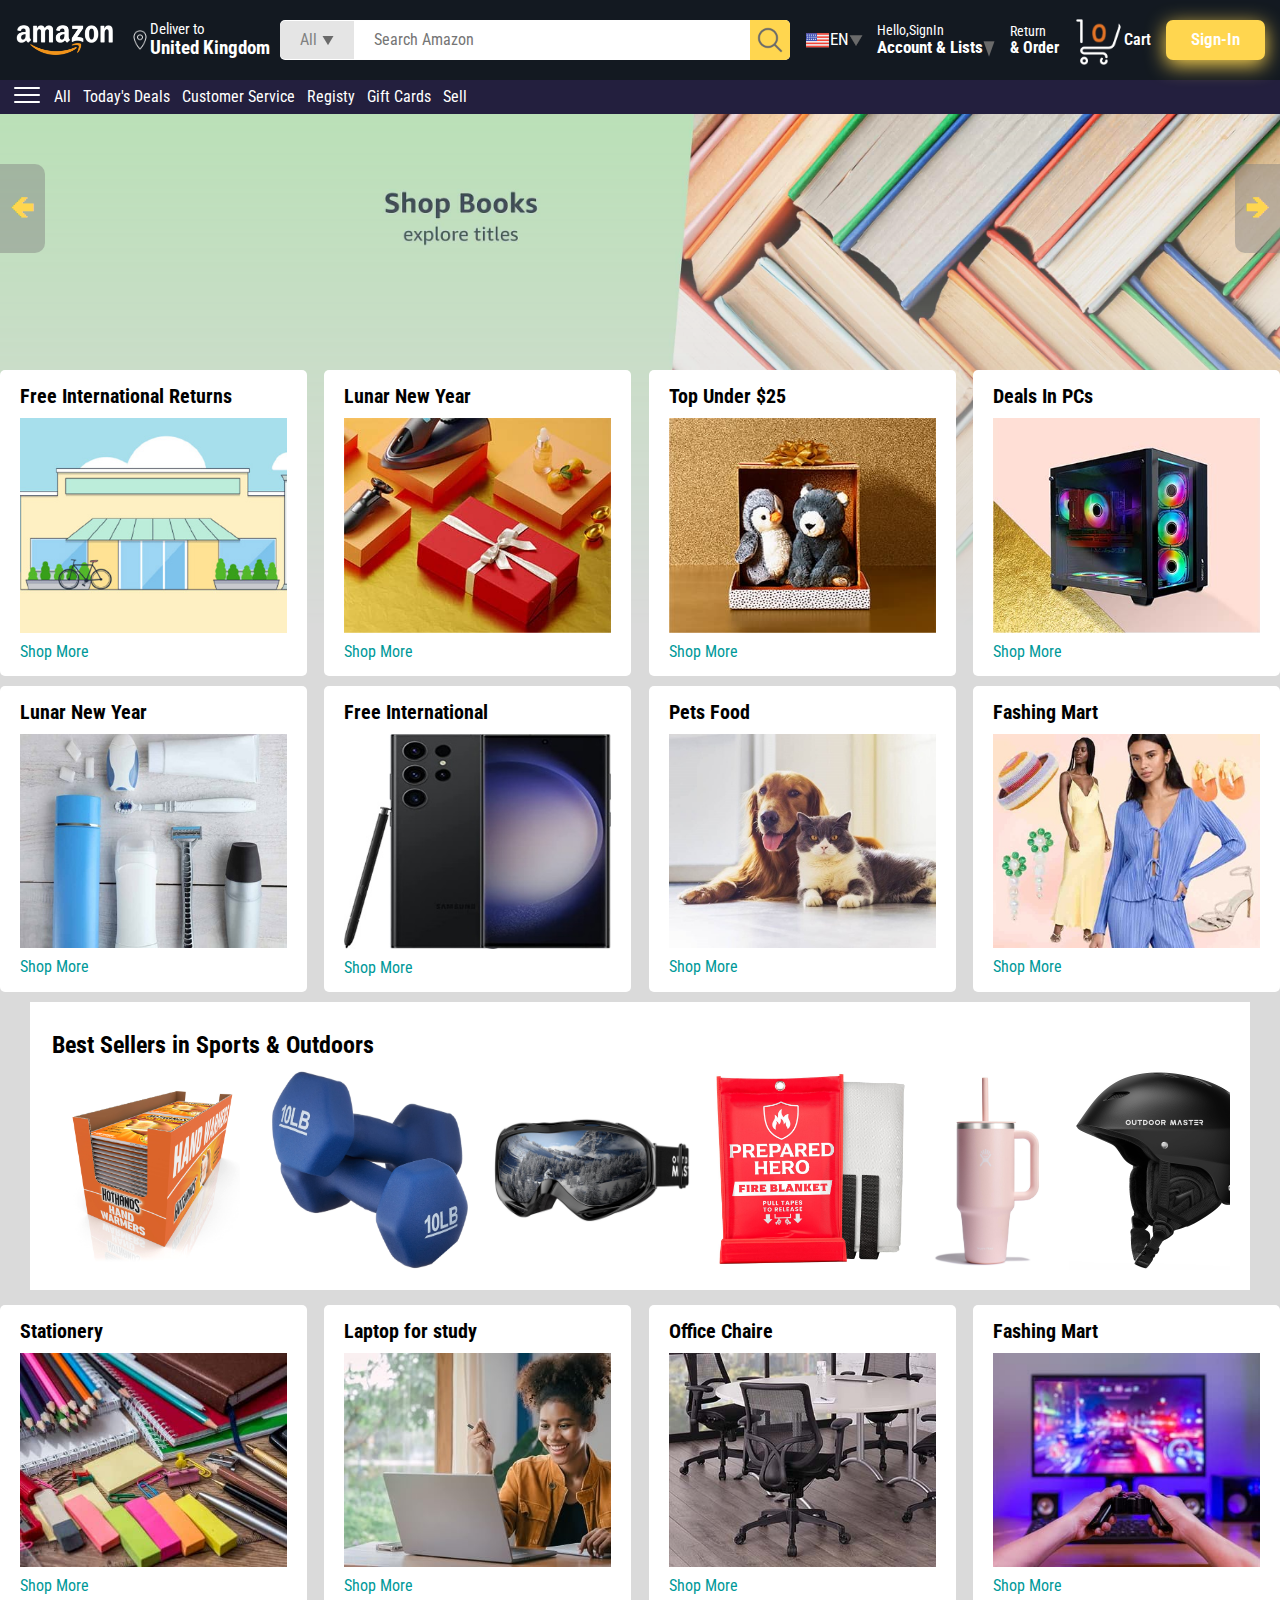
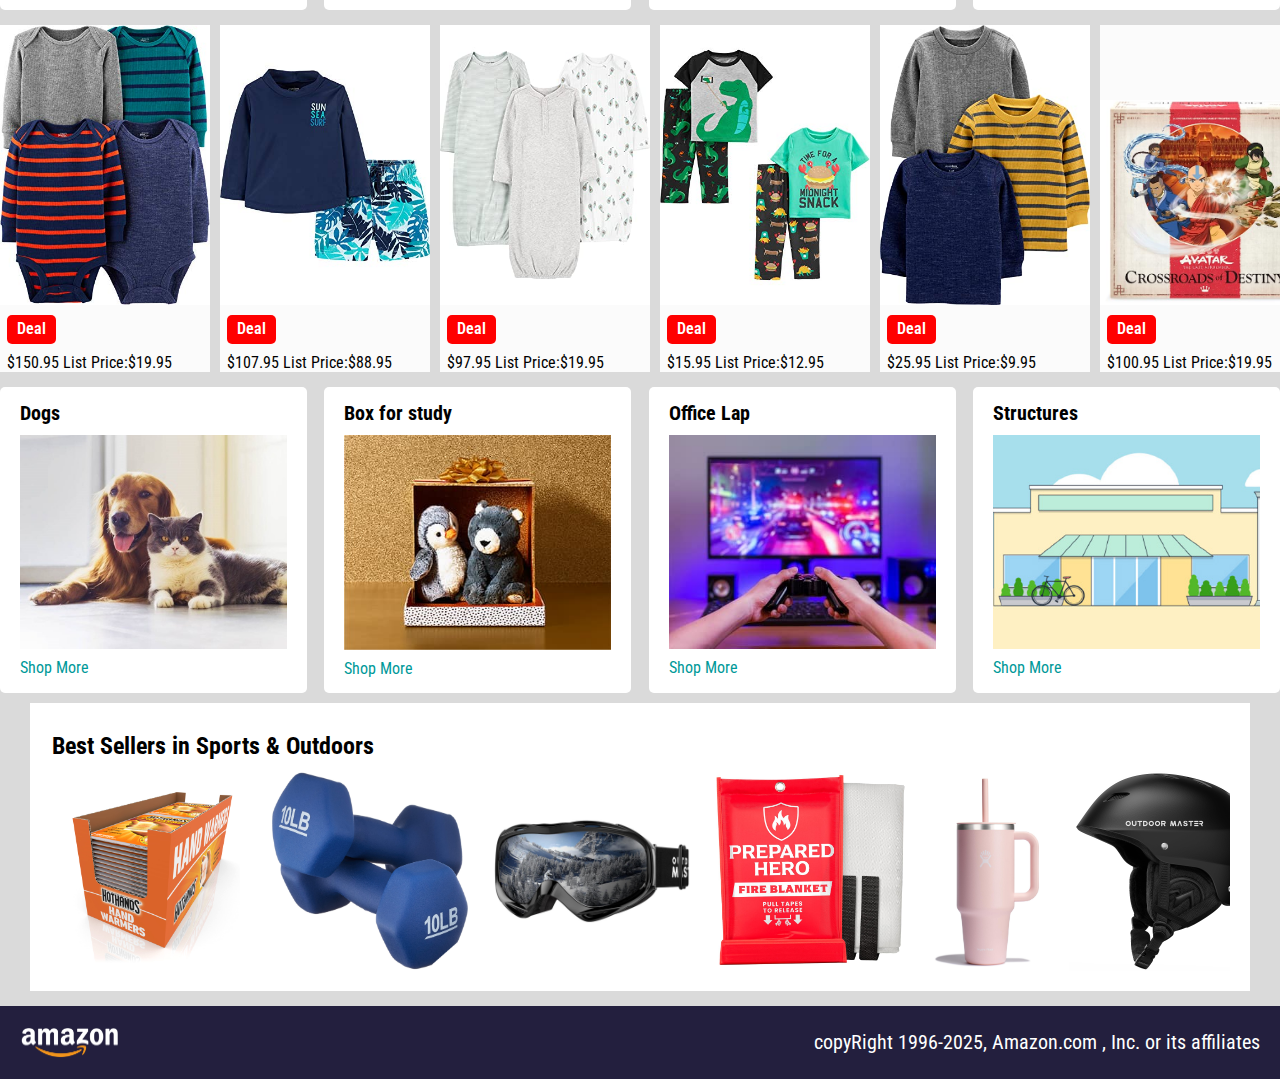
<file: index.html>
<!DOCTYPE html>
<html lang="en">
  <head>
    <meta charset="UTF-8" />
    <meta name="viewport" content="width=device-width, initial-scale=1.0" />
    <title>Amazon Store</title>
    <link rel="preconnect" href="https://fonts.googleapis.com" />
    <link rel="preconnect" href="https://fonts.gstatic.com" crossorigin />
    <link
      href="https://fonts.googleapis.com/css2?family=Outfit:wght@100..900&family=Roboto+Condensed:ital,wght@0,100..900;1,100..900&family=Roboto:ital,wght@0,100..900;1,100..900&family=Work+Sans:ital,wght@0,100..900;1,100..900&display=swap"
      rel="stylesheet"
    />

    <link rel="stylesheet" href="Css/all.css" />
    <link rel="stylesheet" href="Css/all.min.css" />
    <link rel="stylesheet" href="Css/animate.css" />
    <link rel="stylesheet" href="Css/normalize.css" />
    <link rel="stylesheet" href="style.css" />
  </head>
  <body>

<!--? Start Header  -->
<header>
     <nav>
         <img src="assets/amazon_logo.png"  width="100" alt="Amazon">
         <!-- Start Location -->
         <div class="location">
             <img src="assets/location_icon.png" width="20" alt="">
             <div class="info-loc">
                 <p>Deliver to</p>
                 <h3>United Kingdom</h3>
                </div>
         </div>
        <!-- End Location -->

        <!-- Strat Search -->
    <div class="nav-search">
          <div class="nav-search-getegory">
              <p>All</p>
              <img src="assets/dropdown_icon.png" height="12" alt="">
        </div>
        <input type="text" class="nav-search-input" placeholder="Search Amazon">
        <img src="assets/search_icon.png" class="nav-search-icon" alt="">
    </div>
        <!-- End Search -->


        <!-- Start Language -->
         <div class="languages">
            <img src="assets/us_flag.png" width="25" alt="">
            <P>EN</P>
            <img width="14" src="assets/dropdown_icon.png" alt="">
         </div>
        <!-- End Language -->

        <!-- Strat Sign In -->
         <div class="sign-in">
            <p>Hello,SignIn</p>
            <div class="box">
                <h2>Account & Lists</h2>
               <img src="assets/dropdown_icon.png" width="12px" alt="">
            </div>
         </div>
        <!-- End Sign In -->

        <!-- Start Order -->
         <div class="order">
            <p>Return</p>
            <h3>& Order</h3>
         </div>
        <!-- End Order -->

        <!-- Start Cart -->
         <div class="cart">
            <img src="assets/cart_icon.png" alt="">
            <p>Cart</p>
         </div>
        <!-- End Cart -->
         <!-- Sing-in -->
          <button>
            <a href="Sign-In/SignIn.html">Sign-In</a>
          </button>
         <!-- Sing-in -->
     </nav>
</header>
<!--? End Header  -->
<!-- Start Nav Bottom -->
 <div class="nav-btn">
    <nav>
        <a href="">
          <img src="assets/menu_icon.png" width="30" alt=""> 
        </a>
        <a href="/">All</a>
        <a href="/">Today's Deals</a>
        <a href="/">Customer Service</a>
        <a href="/">Registy</a>
        <a href="/">Gift Cards</a>
        <a href="/">Sell</a>
    </nav>
 </div>
<!--  End Nav Bottom -->


<!-- Start Slider-Img -->
<div class="header-slider">
  <a href="#" class="control-prev">🡸</a>
  <a href="#" class="control-next">🡺</a> 
   <ul>
       <img src="assets/header1.jpg" class="slide-img" alt="">
       <img src="assets/header2.jpg" alt="">
       <img src="assets/header3.jpg" alt="">
       <img src="assets/header4.jpg" alt="">
       <img src="assets/header5.jpg" alt="">
       <img src="assets/header6.jpg" alt="">
   </ul>
</div> 
<!-- End Landing -->

<!-- Images box -->
 <div class="box-info header-box">
    <div class="box-col">
      <h2>Free International Returns</h2>
      <img src="assets/box1-1.jpg" alt="">
       <a href="">Shop More</a>
      </div>
      <div class="box-col">
        <h2>Lunar New Year</h2>
        <img src="assets/box1-2.jpg" alt="">
        <a href="">Shop More</a>
      </div>
      <div class="box-col">
        <h2>Top Under $25</h2>
        <img src="assets/box1-3.jpg" alt="">
        <a href="">Shop More</a>
      </div>
      <div class="box-col">
        <h2>Deals In PCs</h2>
        <img src="assets/box1-4.jpg" alt="">
        <a href="">Shop More</a>
    </div>
 </div>
<!-- Images box -->

<!-- Images box -->
 <div class="box-info">
    <div class="box-col">
      <h2>Lunar New Year</h2>
      <img src="assets/box2-1.jpg" alt="">
       <a href="">Shop More</a>
      </div>
      <div class="box-col">
        <h2>Free International</h2>
        <img src="assets/box2-2.jpg" alt="">
        <a href="">Shop More</a>
      </div>
      <div class="box-col">
        <h2>Pets Food</h2>
        <img src="assets/box2-3.jpg" alt="">
        <a href="">Shop More</a>
      </div>
      <div class="box-col">
        <h2>Fashing Mart</h2>
        <img src="assets/box2-4.jpg" alt="">
        <a href="">Shop More</a>
    </div>
 </div>
<!-- Images box -->


<!-- Start scoll Product -->
 <div class="sellers">
   <h2>Best Sellers in Sports & Outdoors</h2>
   <div class="products">
       <img src="assets/product1-1.jpg" alt="">
       <img src="assets/product1-2.jpg" alt="">
       <img src="assets/product1-3.jpg" alt="">
       <img src="assets/product1-4.jpg" alt="">
       <img src="assets/product1-5.jpg" alt="">
       <img src="assets/product1-6.jpg" alt="">
       <img src="assets/product1-7.jpg" alt="">
       <img src="assets/product1-8.jpg" alt="">
       <img src="assets/product1-9.jpg" alt="">
       <img src="assets/product1-10.jpg" alt="">
   </div>
 </div>
<!-- End scoll Product -->

<!-- Images box -->
 <div class="box-info">
    <div class="box-col">
      <h2>Stationery</h2>
      <img src="assets/box3-1.jpg" alt="">
       <a href="">Shop More</a>
      </div>
      <div class="box-col">
        <h2>Laptop for study</h2>
        <img src="assets/box3-2.jpg" alt="">
        <a href="">Shop More</a>
      </div>
      <div class="box-col">
        <h2>Office Chaire</h2>
        <img src="assets/box3-3.jpg" alt="">
        <a href="">Shop More</a>
      </div>
      <div class="box-col">
        <h2>Fashing Mart</h2>
        <img src="assets/box3-4.jpg" alt="">
        <a href="">Shop More</a>
    </div>
 </div>
<!-- Images box -->

<!-- Product Offers -->
 <div class="offers">
   <div class="off-product">
       <img src="assets/product2-1.jpg" alt="">
       <span>Deal</span>
       <p>$150.95 List Price:$19.95</p>
   </div>
   <div class="off-product">
       <img src="assets/product2-2.jpg" alt="">
       <span>Deal</span>
       <p>$107.95 List Price:$88.95</p>
   </div>
   <div class="off-product">
       <img src="assets/product2-3.jpg" alt="">
       <span>Deal</span>
       <p>$97.95 List Price:$19.95</p>
   </div>
   <div class="off-product">
       <img src="assets/product2-4.jpg" alt="">
       <span>Deal</span>
       <p>$15.95 List Price:$12.95</p>
   </div>
   <div class="off-product">
       <img src="assets/product2-5.jpg" alt="">
       <span>Deal</span>
       <p>$25.95 List Price:$9.95</p>
   </div>
   <div class="off-product">
       <img src="assets/product2-6.jpg" alt="">
       <span>Deal</span>
       <p>$100.95 List Price:$19.95</p>
   </div>
   <div class="off-product">
       <img src="assets/product2-7.jpg" alt="">
       <span>Deal</span>
       <p>$18.95 List Price:$19.95</p>
   </div>
   <div class="off-product">
       <img src="assets/product2-8.jpg" alt="">
       <span>Deal</span>
       <p>$9.95 List Price:$70.95</p>
   </div>
   <div class="off-product">
       <img src="assets/product2-9.jpg" alt="">
       <span>Deal</span>
       <p>$65.95 List Price:$80.95</p>
   </div>
   <div class="off-product">
       <img src="assets/product2-10.jpg" alt="">
       <span>Deal</span>
       <p>$99.95 List Price:$10.95</p>
   </div>
   <div class="off-product">
       <img src="assets/product2-11.jpg" alt="">
       <span>Deal</span>
       <p>$40.95 List Price:$11.95</p>
   </div>
   <div class="off-product">
       <img src="assets/product2-12.jpg" alt="">
       <span>Deal</span>
       <p>$50.95 List Price:$19.95</p>
   </div>
 </div>
<!-- Product Offers -->

<!-- Images box -->
 <div class="box-info prod">
    <div class="box-col">
      <h2>Dogs</h2>
      <img src="assets/box2-3.jpg" alt="">
       <a href="">Shop More</a>
      </div>
      <div class="box-col">
        <h2>Box for study</h2>
        <img src="assets/box1-3.jpg" alt="">
        <a href="">Shop More</a>
      </div>
      <div class="box-col">
        <h2>Office Lap</h2>
        <img src="assets/box3-4.jpg" alt="">
        <a href="">Shop More</a>
      </div>
      <div class="box-col">
        <h2>Structures</h2>
        <img src="assets/box1-1.jpg" alt="">
        <a href="">Shop More</a>
    </div>
 </div>
<!-- Images box -->

<!-- Start scoll Product -->
 <div class="sellers">
   <h2>Best Sellers in Sports & Outdoors</h2>
   <div class="products">
       <img src="assets/product1-1.jpg" alt="">
       <img src="assets/product1-2.jpg" alt="">
       <img src="assets/product1-3.jpg" alt="">
       <img src="assets/product1-4.jpg" alt="">
       <img src="assets/product1-5.jpg" alt="">
       <img src="assets/product1-6.jpg" alt="">
       <img src="assets/product1-7.jpg" alt="">
       <img src="assets/product1-8.jpg" alt="">
       <img src="assets/product1-9.jpg" alt="">
       <img src="assets/product1-10.jpg" alt="">
   </div>
 </div>
<!-- End scoll Product -->


<!-- Footer -->
 <footer>
     <img src="assets/amazon_logo.png" width="100" alt="">
     <div class="box">
      copyRight 1996-2025, Amazon.com , Inc. or its affiliates 
    </div>
 </footer>
<!-- Footer -->
    <script src="app.js"></script>
  </body>
</html>
</file>
<file: style.css>
* {
  padding: 0;
  margin: 0;
  box-sizing: border-box;
}
:root {
  --mainColor: #dadada;
  --HeaderColor: #131921;
  --background-color: #ffd64f;
  --navbtn-color: #231f3e;
}
body {
  font-family: "Roboto Condensed", sans-serif;
  background-color: var(--mainColor);
  color: white;
}

/*? Start Header */
header nav {
  position: relative;
  display: flex;
  align-items: center;
  padding: 15px;
  background-color: var(--HeaderColor);
  z-index: 555;
}
.location {
  display: flex;
  align-items: center;
  margin-left: 15px;
}
.location .info-loc {
  display: block;
}
.location .info-loc p {
  font-size: 15px;
}
/* Strat Search */
.nav-search {
    display: flex;
    align-items: center;
    flex: 1;
    max-width: 800px;
  background: #fff;
  color: gray;
  border-radius: 5px;
  margin-left: 10px;
}
.nav-search .nav-search-getegory{
    display: flex;
    align-items: center;
    padding: 10px 20px;
    gap: 5px;
    background-color: #e5e5e5;
    border-radius: 5px 0 0 5px;
}
.nav-search .nav-search-input{
    border: none;
    outline: none;
    padding-left: 20px;
    width: 100%;   
}
.nav-search .nav-search-icon{
    background-color: #ffd64f;
    max-width: 40px;
    padding: 5px;
    border-radius: 0px 5px 5px 0px;
}
/* End Search */

/* Start languages */
.languages{
  display: flex;
  align-items: center;
  margin-left: 15px;
}
.languages p{
  font-size: 17px;
}
/* End languages */

/* Start sign-in */
.sign-in{
    margin-left: 14px;
}
.sign-in p{
 font-size: 14px;
}
.sign-in .box{
  display: flex;
}
.sign-in .box h2{
  display: flex;
  font-size: 17px;
}
/* End sign-in */
/*  Start Order */
.order{
    margin-left: 15px;
    font-size: 14px;
}
/* End Order */
/* Start Cart */
.cart{
  display: flex;
  align-items: center;
  margin-left: 15px;
}
.cart img{
    width: 50px;
    cursor: pointer;
}
.cart p{
    font-weight: 600;
}
/* Sign In */
button{
    margin-left: 15px;
    padding: 10px 25px;
    border-radius: 7px;
    background-color: #ffd64f;
    font-weight: 600;
    font-size: 17px;
    cursor: pointer;
    border: none;
    box-shadow: 0px 5px 20px #ffd64f;
}
button a{
    text-decoration: none;
    color: #fff;
}
/* Sign In */
/* End Cart */
/* الموبايل (شاشات صغيرة أقل من 800px) */
@media (max-width: 800px) {
  header nav {
    flex-direction: column;   
    align-items: center;
  }

  .nav-search {
    width: 100%;
    max-width: 100%;
    margin: 10px 0;
  }

  .location, .languages, .sign-in, .order, .cart, button {
    margin-left: 0;
    margin-top: 10px;
  }

  .cart img {
    width: 35px; /* يصغر صورة الكارت */
  }

  button {
    width: 100%; /* يخلي الزر بعرض الشاشة */
    margin: 10px 0;
    text-align: center;
  }
}

/* التابلت (شاشات من 600px إلى 992px) */
@media (min-width: 601px) and (max-width: 992px) {
  .nav-search {
    max-width: 500px;
  }

  .cart img {
    width: 40px;
  }

  button {
    font-size: 15px;
    padding: 8px 20px;
  }
}

/* الديسكتوب (أكبر من 992px) */
@media (min-width: 993px) {
  .nav-search {
    max-width: 800px;
  }
}

/*? End Header */


/* Start nav-btn */
.nav-btn nav{
  display: flex;
  align-items: center;
  background-color: #231f3e;
}
.nav-btn nav a{
  color: #fff;
  margin-left: 12px;
  text-decoration: none;
  cursor: pointer;
  transition: all 0.5s ease;
}
.nav-btn nav a:hover{
  color: var(--background-color);
}
@media (max-width:800px) and (max-width:470px){
  .nav-btn nav{
    flex-direction: column;
    align-items: center;
  }
}
/* End nav-btn */

/* Start landing */
.header-slider {
  position: relative;
}
.header-slider a{
  position: absolute;
  top: 50px;
  background-color: rgba(128, 128, 128, 0.447);
  padding: 30px 10px;

  font-size: 25px;
  text-decoration: none;
  color: #ffd64f;
}
.header-slider .control-prev{
    border-radius: 0px 10px 10px 0px;
    z-index: 11111;
}
.header-slider .control-next{
  position: absolute;
  right: 0;
  z-index: 575;
    border-radius: 10px 0px 0px 10px;
}
.header-slider ul{
  display: flex;
  align-items: center;
  overflow-y: hidden;
}
.header-slider img{
  width: 100%;
  mask-image: linear-gradient(to bottom, rgb(191, 187, 215) 0%, transparent 100%);

}

/* End landing */

/* box-info */
.box-info{
display: flex;
flex-wrap: wrap;
justify-content: space-between;
row-gap: 10px;
margin-bottom: 10px;
}
.header-box{
  margin-top: -20vw;
}

.box-col{
 display: flex;
 flex-direction: column;
 gap: 10px; 
 padding: 15px 20px;
 max-width: 24%;
 min-height: 200px;
 z-index: 1;
 border-radius: 5px;
 background-color: #fff; 
}
@media (max-width:768px) {
  .box-info{
     display: grid;
     grid-template-columns: repeat(auto-fill,minmax(200px,1fr));
     gap: 10px;
    }
    
  .box-col {
     max-width: 100%; /* خليه يتمدد مع الشبكة */
  }
}
.box-info h2{
  color: black;
  font-size: 20px;
}
.box-info img{
  width: 100%;
}
.box-info a{
  color:  #009999;
  text-decoration: none;
}
/* box-info */

/* Sellers */
.sellers{
  margin: 0 30px;
  padding: 20px;
  margin-bottom: 15px;
  background-color: #fff;
}
.sellers h2{
  margin: 10px 2px;
  color: black;
}
.sellers .products{
  display: flex;
  overflow-x: auto;
  gap: 20px;
  margin-top: 10px;
}
.sellers .products::-webkit-scrollbar{
  display: none;
}
.sellers .products img{
  max-width: 200px;
  max-height: 200px;
}
@media (max-width:768px) {
 .products {
      display: grid;
     grid-template-columns: repeat(auto-fill,minmax(200px,1fr));
     gap: 10px;
     max-width: 100%; /* خليه يتمدد مع الشبكة */
  }
}
/* Sellers */

/* offers */
.offers{
  color: black;
  display: flex;
  overflow-x: auto;
  gap: 10px;
  margin-top: 15px;
}
.offers .off-product{
     display: flex;
    flex-direction: column;
    justify-content: end;
    min-width: 210px;
    background-color: #fbfbfb;
  
}
.offers .off-product img{
  width: 100%;
}
.offers .off-product span{
  width: fit-content;
  color: #fff;
  background-color: red;
  border-radius: 5px;
  padding: 5px 10px;
  font-weight: 600;
  margin-top: 10px;
  margin-left: 7px;
}
.offers .off-product p{
  margin-left: 7px;
  margin-top: 10px;

}
/* offers */
.prod{
  margin-top: 15px;
}

/* Footer */
footer{
  display: flex;
  justify-content: space-between;
  align-items: center;
  background-color: #231f3e;
  color: #fff;
  padding: 20px;
  font-size: 20px;
}
/* Footer */
</file>
